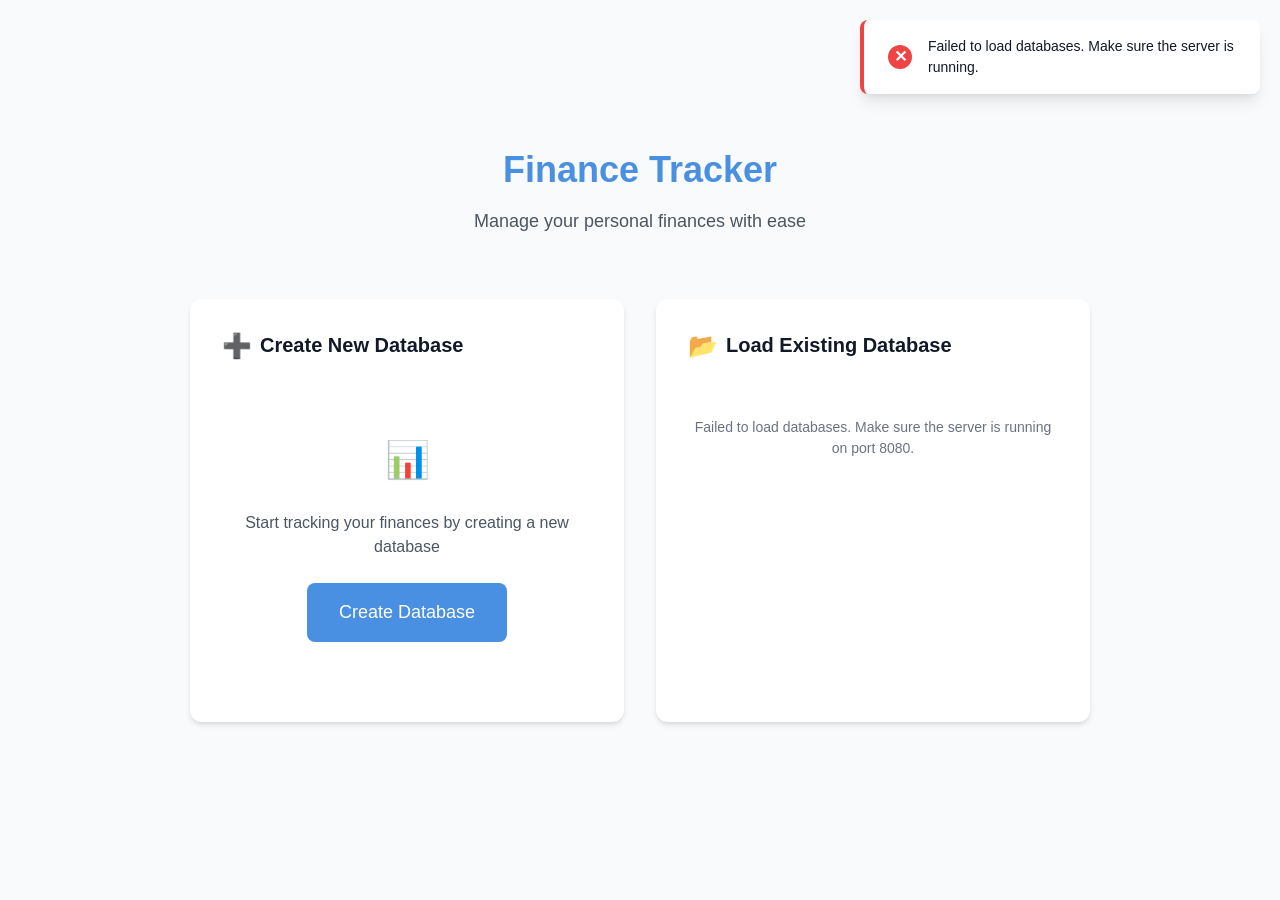
<file: static/index.html>
<!DOCTYPE html>
<html lang="en">
<head>
  <meta charset="UTF-8">
  <meta name="viewport" content="width=device-width, initial-scale=1.0">
  <title>Finance Tracker - Home</title>

  <!-- Theme (must run before CSS to prevent flash) -->
  <script src="js/core/theme.js"></script>

  <!-- CSS -->
  <link rel="stylesheet" href="css/reset.css">
  <link rel="stylesheet" href="css/variables.css">
  <link rel="stylesheet" href="css/global.css">
  <link rel="stylesheet" href="css/components.css">
  <link rel="stylesheet" href="css/modals.css">
  <link rel="stylesheet" href="css/pages/landing.css">
</head>
<body>
  <div class="landing-container">
    <div class="landing-content">
      <header class="landing-header">
        <h1 class="landing-title">Finance Tracker</h1>
        <p class="landing-subtitle">Manage your personal finances with ease</p>
      </header>

      <div class="database-grid">
        <!-- Create New Database -->
        <div class="database-section">
          <h2 class="database-section-title">
            <span class="database-section-icon">➕</span>
            Create New Database
          </h2>
          <div class="create-database-area">
            <div class="create-database-icon">📊</div>
            <p class="create-database-text">Start tracking your finances by creating a new database</p>
            <button class="btn btn-primary btn-large" id="create-db-btn">Create Database</button>
          </div>
        </div>

        <!-- Load Existing Database -->
        <div class="database-section">
          <h2 class="database-section-title">
            <span class="database-section-icon">📂</span>
            Load Existing Database
          </h2>
          <div id="database-list"></div>
        </div>
      </div>
    </div>
  </div>

  <!-- JavaScript -->
  <script type="module" src="js/pages/landing.js"></script>
</body>
</html>
</file>
<file: static/css/variables.css>
:root {
  /* Tells the browser to render native widgets (date picker icon, scrollbars, etc.)
     with light chrome, regardless of the OS-level light/dark preference. Themes with
     a dark surface override this to "dark" below so those icons stay visible. */
  color-scheme: light;

  /* Surface (overridden per theme) */
  --white: #ffffff;

  /* Focus ring and primary tint (updated per theme) */
  --focus-ring-color: rgba(74, 144, 226, 0.2);
  --primary-bg-hover: rgba(74, 144, 226, 0.05);

  /* Color Palette */
  --color-primary: #4A90E2;
  --color-primary-dark: #357ABD;
  --color-primary-light: #6FA8E8;

  --color-success: #10B981;
  --color-success-light: #D1FAE5;

  --color-error: #EF4444;
  --color-error-light: #FEE2E2;

  --color-warning: #F59E0B;
  --color-warning-light: #FEF3C7;

  --color-danger: #DC2626;

  --color-income: #10B981;
  --color-expense: #EF4444;

  /* Neutral Grays */
  --gray-50: #F9FAFB;
  --gray-100: #F3F4F6;
  --gray-200: #E5E7EB;
  --gray-300: #D1D5DB;
  --gray-400: #9CA3AF;
  --gray-500: #6B7280;
  --gray-600: #4B5563;
  --gray-700: #374151;
  --gray-800: #1F2937;
  --gray-900: #111827;

  /* Typography */
  --font-family-base: -apple-system, BlinkMacSystemFont, 'Segoe UI', Roboto, 'Helvetica Neue', Arial, sans-serif;
  --font-family-mono: 'SF Mono', Monaco, 'Cascadia Code', 'Roboto Mono', Consolas, 'Courier New', monospace;

  --font-size-xs: 0.75rem;    /* 12px */
  --font-size-sm: 0.875rem;   /* 14px */
  --font-size-base: 1rem;     /* 16px */
  --font-size-lg: 1.125rem;   /* 18px */
  --font-size-xl: 1.25rem;    /* 20px */
  --font-size-2xl: 1.5rem;    /* 24px */
  --font-size-3xl: 1.875rem;  /* 30px */
  --font-size-4xl: 2.25rem;   /* 36px */

  --font-weight-normal: 400;
  --font-weight-medium: 500;
  --font-weight-semibold: 600;
  --font-weight-bold: 700;

  --line-height-tight: 1.25;
  --line-height-normal: 1.5;
  --line-height-relaxed: 1.75;

  /* Spacing */
  --spacing-xs: 0.25rem;   /* 4px */
  --spacing-sm: 0.5rem;    /* 8px */
  --spacing-md: 1rem;      /* 16px */
  --spacing-lg: 1.5rem;    /* 24px */
  --spacing-xl: 2rem;      /* 32px */
  --spacing-2xl: 3rem;     /* 48px */
  --spacing-3xl: 4rem;     /* 64px */

  /* Border Radius */
  --radius-sm: 0.25rem;    /* 4px */
  --radius-base: 0.375rem; /* 6px */
  --radius-md: 0.5rem;     /* 8px */
  --radius-lg: 0.75rem;    /* 12px */
  --radius-xl: 1rem;       /* 16px */
  --radius-full: 9999px;

  /* Shadows */
  --shadow-sm: 0 1px 2px 0 rgba(0, 0, 0, 0.05);
  --shadow-base: 0 1px 3px 0 rgba(0, 0, 0, 0.1), 0 1px 2px 0 rgba(0, 0, 0, 0.06);
  --shadow-md: 0 4px 6px -1px rgba(0, 0, 0, 0.1), 0 2px 4px -1px rgba(0, 0, 0, 0.06);
  --shadow-lg: 0 10px 15px -3px rgba(0, 0, 0, 0.1), 0 4px 6px -2px rgba(0, 0, 0, 0.05);
  --shadow-xl: 0 20px 25px -5px rgba(0, 0, 0, 0.1), 0 10px 10px -5px rgba(0, 0, 0, 0.04);
  --shadow-2xl: 0 25px 50px -12px rgba(0, 0, 0, 0.25);

  /* Transitions */
  --transition-fast: 150ms ease-in-out;
  --transition-base: 250ms ease-in-out;
  --transition-slow: 350ms ease-in-out;

  /* Layout */
  --sidebar-width: 64px;
  --max-content-width: 1400px;
  --header-height: 64px;

  /* Z-index */
  --z-dropdown: 1000;
  --z-modal: 1100;
  --z-notification: 1200;
}

/* ── Vibrant theme ─────────────────────────────────────────── */
[data-theme="vibrant"] {
  --color-primary: #8B5CF6;
  --color-primary-dark: #7C3AED;
  --color-primary-light: #A78BFA;

  --color-success: #06D6A0;
  --color-success-light: #CCFBF1;

  --color-error: #F43F5E;
  --color-error-light: #FFE4E6;

  --color-warning: #FB923C;
  --color-warning-light: #FFEDD5;

  --color-danger: #F43F5E;
  --color-income: #06D6A0;
  --color-expense: #F43F5E;

  --focus-ring-color: rgba(139, 92, 246, 0.2);
  --primary-bg-hover: rgba(139, 92, 246, 0.05);
}

/* ── Pastel theme ──────────────────────────────────────────── */
[data-theme="pastel"] {
  --color-primary: #7BAFC7;
  --color-primary-dark: #5C95B0;
  --color-primary-light: #A4CAD9;

  --color-success: #73C5A4;
  --color-success-light: #D4F0E6;

  --color-error: #D98F8F;
  --color-error-light: #F9E0E0;

  --color-warning: #D4A96A;
  --color-warning-light: #F5E4C8;

  --color-danger: #C47878;
  --color-income: #73C5A4;
  --color-expense: #D98F8F;

  --gray-50:  #FAF8F5;
  --gray-100: #F3EFE9;
  --gray-200: #E6DED5;
  --gray-300: #D2C7BC;
  --gray-400: #AFA49A;
  --gray-500: #8A7E75;
  --gray-600: #665E57;
  --gray-700: #46413C;
  --gray-800: #2E2A26;
  --gray-900: #1C1916;

  --focus-ring-color: rgba(123, 175, 199, 0.2);
  --primary-bg-hover: rgba(123, 175, 199, 0.05);
}

/* ── Dark theme ────────────────────────────────────────────── */
[data-theme="dark"] {
  color-scheme: dark;

  --white: #1E293B;

  --color-primary: #60A5FA;
  --color-primary-dark: #3B82F6;
  --color-primary-light: #93C5FD;

  --color-success: #34D399;
  --color-success-light: rgba(52, 211, 153, 0.15);

  --color-error: #F87171;
  --color-error-light: rgba(248, 113, 113, 0.15);

  --color-warning: #FBBF24;
  --color-warning-light: rgba(251, 191, 36, 0.15);

  --color-danger: #EF4444;
  --color-income: #34D399;
  --color-expense: #F87171;

  /* Inverted slate gray scale */
  --gray-50:  #0F172A;
  --gray-100: #1E293B;
  --gray-200: #334155;
  --gray-300: #475569;
  --gray-400: #64748B;
  --gray-500: #94A3B8;
  --gray-600: #CBD5E1;
  --gray-700: #E2E8F0;
  --gray-800: #F1F5F9;
  --gray-900: #F8FAFC;

  /* Stronger shadows on dark backgrounds */
  --shadow-sm:   0 1px 2px 0 rgba(0, 0, 0, 0.5);
  --shadow-base: 0 1px 3px 0 rgba(0, 0, 0, 0.6), 0 1px 2px 0 rgba(0, 0, 0, 0.5);
  --shadow-md:   0 4px 6px -1px rgba(0, 0, 0, 0.6), 0 2px 4px -1px rgba(0, 0, 0, 0.5);
  --shadow-lg:   0 10px 15px -3px rgba(0, 0, 0, 0.6), 0 4px 6px -2px rgba(0, 0, 0, 0.4);
  --shadow-2xl:  0 25px 50px -12px rgba(0, 0, 0, 0.7);

  --focus-ring-color: rgba(96, 165, 250, 0.25);
  --primary-bg-hover: rgba(96, 165, 250, 0.1);
}

/* ── Cyberpunk theme (High-Contrast Tech) ─────────────────────── */
[data-theme="cyberpunk"] {
  color-scheme: dark;

  --white: #1F2937;

  --color-primary: #06B6D4;
  --color-primary-dark: #0891B2;
  --color-primary-light: #67E8F9;

  /* Secondary/highlight accent (electric violet); components fall back to primary if unset */
  --color-secondary: #8B5CF6;

  --color-success: #34D399;
  --color-success-light: rgba(52, 211, 153, 0.15);

  --color-error: #F43F5E;
  --color-error-light: rgba(244, 63, 94, 0.15);

  --color-warning: #FBBF24;
  --color-warning-light: rgba(251, 191, 36, 0.15);

  --color-danger: #F43F5E;
  --color-income: #34D399;
  --color-expense: #F43F5E;

  /* Inverted slate scale anchored to Deep Midnight Blue / Crisp Off-White */
  --gray-50:  #0B0F19;
  --gray-100: #1F2937;
  --gray-200: #2D3748;
  --gray-300: #3F4B5E;
  --gray-400: #64748B;
  --gray-500: #94A3B8;
  --gray-600: #C4CDD5;
  --gray-700: #D8DEE4;
  --gray-800: #ECEFF2;
  --gray-900: #F9FAFB;

  /* Neon-tinted shadows for a subtle glow on modals and hovered cards */
  --shadow-sm:   0 1px 2px 0 rgba(0, 0, 0, 0.5);
  --shadow-base: 0 1px 3px 0 rgba(0, 0, 0, 0.6), 0 1px 2px 0 rgba(0, 0, 0, 0.5);
  --shadow-md:   0 4px 6px -1px rgba(0, 0, 0, 0.6), 0 2px 4px -1px rgba(0, 0, 0, 0.5);
  --shadow-lg:   0 10px 15px -3px rgba(6, 182, 212, 0.15), 0 4px 6px -2px rgba(0, 0, 0, 0.5);
  --shadow-2xl:  0 25px 50px -12px rgba(6, 182, 212, 0.25), 0 0 40px -5px rgba(139, 92, 246, 0.15);

  --focus-ring-color: rgba(6, 182, 212, 0.35);
  --primary-bg-hover: rgba(6, 182, 212, 0.1);
}

/* ── Neo-Brutalist theme (Playful & Confident) ────────────────── */
[data-theme="brutalist"] {
  --white: #FFFFFF;

  --color-primary: #ADFF00;
  --color-primary-dark: #8FD400;
  --color-primary-light: #D4FF66;

  /* Contrast accent (hot magenta); components fall back to primary if unset */
  --color-secondary: #FF007A;

  --color-success: #16A34A;
  --color-success-light: #BBF7D0;

  --color-error: #FF007A;
  --color-error-light: #FFD6EA;

  --color-warning: #FFDE4D;
  --color-warning-light: #FFF6D1;

  --color-danger: #FF007A;
  --color-income: #16A34A;
  --color-expense: #FF007A;

  /* Warm ochre-to-black scale anchored to the Pale Ochre canvas and Ink Black text */
  --gray-50:  #FDF8E2;
  --gray-100: #F3EEDA;
  --gray-200: #E8DFC0;
  --gray-300: #D4C89A;
  --gray-400: #A89B6E;
  --gray-500: #6B6347;
  --gray-600: #4A4430;
  --gray-700: #2E2A1D;
  --gray-800: #16140D;
  --gray-900: #000000;

  /* Hard-edged, no-blur offset shadows and square corners for the brutalist look */
  --radius-sm: 0;
  --radius-base: 0;
  --radius-md: 0;
  --radius-lg: 0;
  --radius-xl: 0;

  --shadow-sm:   2px 2px 0 0 #000000;
  --shadow-base: 3px 3px 0 0 #000000;
  --shadow-md:   4px 4px 0 0 #000000;
  --shadow-lg:   6px 6px 0 0 #000000;
  --shadow-2xl:  8px 8px 0 0 #000000;

  --focus-ring-color: rgba(0, 0, 0, 0.5);
  --primary-bg-hover: rgba(173, 255, 0, 0.15);
}

/* ── Nordic Minimalist theme (Clean & Professional) ───────────── */
[data-theme="nordic"] {
  --white: #FFFFFF;

  --color-primary: #4F46E5;
  --color-primary-dark: #4338CA;
  --color-primary-light: #818CF8;

  /* Secondary brand nuance (deep forest green); components fall back to primary if unset */
  --color-secondary: #14532D;

  --color-success: #14532D;
  --color-success-light: #DCFCE7;

  --color-error: #DC2626;
  --color-error-light: #FEE2E2;

  --color-warning: #FB923C;
  --color-warning-light: #FFEDD5;

  --color-danger: #DC2626;
  --color-income: #14532D;
  --color-expense: #DC2626;

  --gray-50:  #F8F9FA;
  --gray-100: #F1F3F5;
  --gray-200: #E9ECEF;
  --gray-300: #DEE2E6;
  --gray-400: #ADB5BD;
  --gray-500: #868E96;
  --gray-600: #495057;
  --gray-700: #343A40;
  --gray-800: #212529;
  --gray-900: #1F2937;

  --focus-ring-color: rgba(79, 70, 229, 0.2);
  --primary-bg-hover: rgba(79, 70, 229, 0.05);
}
</file>
<file: static/css/global.css>
body {
  font-family: var(--font-family-base);
  font-size: var(--font-size-base);
  font-weight: var(--font-weight-normal);
  line-height: var(--line-height-normal);
  color: var(--gray-900);
  background-color: var(--gray-50);
}

h1, h2, h3, h4, h5, h6 {
  font-weight: var(--font-weight-semibold);
  line-height: var(--line-height-tight);
  color: var(--gray-900);
}

h1 {
  font-size: var(--font-size-4xl);
  margin-bottom: var(--spacing-lg);
}

h2 {
  font-size: var(--font-size-3xl);
  margin-bottom: var(--spacing-md);
}

h3 {
  font-size: var(--font-size-2xl);
  margin-bottom: var(--spacing-md);
}

h4 {
  font-size: var(--font-size-xl);
  margin-bottom: var(--spacing-sm);
}

h5 {
  font-size: var(--font-size-lg);
  margin-bottom: var(--spacing-sm);
}

h6 {
  font-size: var(--font-size-base);
  margin-bottom: var(--spacing-sm);
}

p {
  margin-bottom: var(--spacing-md);
}

/* Container */
.container {
  max-width: var(--max-content-width);
  margin: 0 auto;
  padding: 0 var(--spacing-lg);
}

/* Layout with Sidebar */
.layout {
  display: flex;
  min-height: 100vh;
}

.sidebar {
  width: var(--sidebar-width);
  background-color: var(--white);
  border-right: 1px solid var(--gray-200);
  padding: var(--spacing-md) 0;
  flex-shrink: 0;
  display: flex;
  flex-direction: column;
  align-items: center;
}

.sidebar-logo {
  font-size: var(--font-size-sm);
  font-weight: var(--font-weight-bold);
  color: var(--color-primary);
  margin-bottom: var(--spacing-md);
  padding-bottom: var(--spacing-md);
  border-bottom: 1px solid var(--gray-200);
  width: 100%;
  text-align: center;
  letter-spacing: 0.05em;
}

.sidebar-nav {
  display: flex;
  flex-direction: column;
  flex: 1;
  width: 100%;
  align-items: center;
  justify-content: space-between;
  padding: 0 var(--spacing-xs);
  box-sizing: border-box;
}

.sidebar-nav-top,
.sidebar-nav-bottom {
  display: flex;
  flex-direction: column;
  gap: var(--spacing-xs);
  align-items: center;
}

.sidebar-nav-bottom {
  padding-top: var(--spacing-md);
  border-top: 1px solid var(--gray-200);
  width: 100%;
}

.nav-icon-item {
  position: relative;
  display: flex;
  align-items: center;
  justify-content: center;
  width: 40px;
  height: 40px;
  border-radius: var(--radius-md);
  color: var(--gray-500);
  transition: background-color var(--transition-fast), color var(--transition-fast);
}

.nav-icon-item:hover {
  background-color: var(--gray-100);
  color: var(--color-primary);
}

.nav-icon-item.active {
  background: linear-gradient(135deg, var(--color-primary), var(--color-secondary, var(--color-primary)));
  color: white;
}

/* Tooltip */
.nav-icon-item::after {
  content: attr(data-tooltip);
  position: absolute;
  left: calc(100% + 10px);
  top: 50%;
  transform: translateY(-50%);
  /* Fixed dark bubble regardless of theme — --gray-800 inverts to near-white
     in dark/cyberpunk, which would leave white text unreadable */
  background-color: rgba(17, 24, 39, 0.92);
  color: white;
  padding: 5px 10px;
  border-radius: var(--radius-base);
  font-size: var(--font-size-sm);
  font-weight: var(--font-weight-medium);
  white-space: nowrap;
  pointer-events: none;
  opacity: 0;
  transition: opacity var(--transition-fast);
  z-index: var(--z-dropdown);
}

.nav-icon-item:hover::after {
  opacity: 1;
}

.nav-icon-item.tooltip-left::after {
  left: auto;
  right: calc(100% + 10px);
}

.main-content {
  flex: 1;
  padding: var(--spacing-2xl);
  overflow-y: auto;
}

/* Page Header */
.page-header {
  margin-bottom: var(--spacing-2xl);
}

.page-title {
  font-size: var(--font-size-3xl);
  font-weight: var(--font-weight-bold);
  color: var(--gray-900);
  margin-bottom: var(--spacing-sm);
}

.page-description {
  font-size: var(--font-size-lg);
  color: var(--gray-600);
  margin-bottom: 0;
}

/* Grid Layouts */
.grid {
  display: grid;
  gap: var(--spacing-lg);
}

.grid-2 {
  grid-template-columns: repeat(2, 1fr);
}

.grid-3 {
  grid-template-columns: repeat(3, 1fr);
}

.grid-4 {
  grid-template-columns: repeat(4, 1fr);
}

@media (max-width: 1024px) {
  .grid-4 {
    grid-template-columns: repeat(2, 1fr);
  }
}

@media (max-width: 768px) {
  .grid-2, .grid-3, .grid-4 {
    grid-template-columns: 1fr;
  }
}

/* Utilities */
.text-center {
  text-align: center;
}

.text-right {
  text-align: right;
}

.text-muted {
  color: var(--gray-500);
}

.text-primary {
  color: var(--color-primary);
}

.text-success {
  color: var(--color-success);
}

.text-error {
  color: var(--color-error);
}

.text-warning {
  color: var(--color-warning);
}

.mt-sm { margin-top: var(--spacing-sm); }
.mt-md { margin-top: var(--spacing-md); }
.mt-lg { margin-top: var(--spacing-lg); }
.mt-xl { margin-top: var(--spacing-xl); }

.mb-sm { margin-bottom: var(--spacing-sm); }
.mb-md { margin-bottom: var(--spacing-md); }
.mb-lg { margin-bottom: var(--spacing-lg); }
.mb-xl { margin-bottom: var(--spacing-xl); }

/* Neo-Brutalist: primary/secondary accents are bright, so use black text for contrast */
[data-theme="brutalist"] .nav-icon-item.active {
  color: var(--gray-900);
}
</file>
<file: static/css/components.css>
/* Buttons */
.btn {
  display: inline-flex;
  align-items: center;
  justify-content: center;
  padding: var(--spacing-sm) var(--spacing-lg);
  font-size: var(--font-size-base);
  font-weight: var(--font-weight-medium);
  border-radius: var(--radius-md);
  transition: all var(--transition-fast);
  cursor: pointer;
  border: none;
  outline: none;
  text-decoration: none;
  gap: var(--spacing-sm);
}

.btn:disabled {
  opacity: 0.5;
  cursor: not-allowed;
}

.btn-primary {
  background-color: var(--color-primary);
  color: white;
}

.btn-primary:hover:not(:disabled) {
  background-color: var(--color-primary-dark);
}

.btn-secondary {
  background-color: var(--gray-200);
  color: var(--gray-700);
}

.btn-secondary:hover:not(:disabled) {
  background-color: var(--gray-300);
}

.btn-danger {
  background-color: var(--color-danger);
  color: white;
}

.btn-danger:hover:not(:disabled) {
  background-color: #B91C1C;
}

.btn-small {
  padding: var(--spacing-xs) var(--spacing-md);
  font-size: var(--font-size-sm);
}

.btn-large {
  padding: var(--spacing-md) var(--spacing-xl);
  font-size: var(--font-size-lg);
}

.btn-block {
  display: flex;
  width: 100%;
}

/* Cards */
.card {
  background-color: var(--white);
  border-radius: var(--radius-lg);
  box-shadow: var(--shadow-base);
  padding: var(--spacing-lg);
  transition: all var(--transition-base);
}

.card:hover {
  box-shadow: var(--shadow-md);
}

.card-header {
  margin-bottom: var(--spacing-md);
  padding-bottom: var(--spacing-md);
  border-bottom: 1px solid var(--gray-200);
}

.card-title {
  font-size: var(--font-size-xl);
  font-weight: var(--font-weight-semibold);
  color: var(--gray-900);
  margin: 0;
}

.card-body {
  margin-bottom: var(--spacing-md);
}

.card-footer {
  margin-top: var(--spacing-md);
  padding-top: var(--spacing-md);
  border-top: 1px solid var(--gray-200);
}

/* Action Card */
.action-card {
  cursor: pointer;
  border: 2px solid transparent;
}

.action-card:hover {
  border-color: var(--color-primary);
  box-shadow: var(--shadow-lg);
  transform: translateY(-2px);
}

.action-card-icon {
  font-size: var(--font-size-3xl);
  margin-bottom: var(--spacing-md);
}

.action-card-title {
  font-size: var(--font-size-lg);
  font-weight: var(--font-weight-semibold);
  margin-bottom: var(--spacing-sm);
}

.action-card-description {
  font-size: var(--font-size-sm);
  color: var(--gray-600);
}

/* Stats Card */
.stats-card {
  text-align: center;
}

.stats-value {
  font-size: var(--font-size-3xl);
  font-weight: var(--font-weight-bold);
  color: var(--color-primary);
  margin-bottom: var(--spacing-xs);
}

.stats-label {
  font-size: var(--font-size-sm);
  color: var(--gray-600);
  text-transform: uppercase;
  letter-spacing: 0.05em;
}

/* Forms */
.form-group {
  margin-bottom: var(--spacing-lg);
}

.form-label {
  display: block;
  font-size: var(--font-size-sm);
  font-weight: var(--font-weight-medium);
  color: var(--gray-700);
  margin-bottom: var(--spacing-xs);
}

.form-label.required::after {
  content: ' *';
  color: var(--color-error);
}

.form-input,
.form-select,
.form-textarea {
  display: block;
  width: 100%;
  padding: var(--spacing-sm) var(--spacing-md);
  font-size: var(--font-size-base);
  border: 1px solid var(--gray-300);
  border-radius: var(--radius-md);
  transition: all var(--transition-fast);
  background-color: var(--white);
  color: var(--gray-900);
}

.form-input:focus,
.form-select:focus,
.form-textarea:focus {
  outline: none;
  border-color: var(--color-primary);
  box-shadow: 0 0 0 3px var(--focus-ring-color);
}

.form-input.error,
.form-select.error,
.form-textarea.error {
  border-color: var(--color-error);
}

.form-error {
  display: block;
  font-size: var(--font-size-sm);
  color: var(--color-error);
  margin-top: var(--spacing-xs);
}

.form-help {
  display: block;
  font-size: var(--font-size-sm);
  color: var(--gray-500);
  margin-top: var(--spacing-xs);
}

.form-textarea {
  resize: vertical;
  min-height: 100px;
}

/* Badges */
.badge {
  display: inline-flex;
  align-items: center;
  gap: var(--spacing-xs);
  padding: var(--spacing-xs) var(--spacing-sm);
  font-size: var(--font-size-xs);
  font-weight: var(--font-weight-medium);
  border-radius: var(--radius-full);
  white-space: nowrap;
}

.category-badge {
  padding: var(--spacing-xs) var(--spacing-md);
  font-size: var(--font-size-sm);
  font-weight: var(--font-weight-bold);
  border-radius: var(--radius-full);
  color: white;
}

.status-badge {
  background-color: var(--gray-200);
  color: var(--gray-700);
}

.status-badge.success {
  background-color: var(--color-success-light);
  color: var(--color-success);
}

.status-badge.warning {
  background-color: var(--color-warning-light);
  color: var(--color-warning);
}

.status-badge.error {
  background-color: var(--color-error-light);
  color: var(--color-error);
}

/* Empty State */
.empty-state {
  text-align: center;
  padding: var(--spacing-3xl) var(--spacing-lg);
}

.empty-state-icon {
  font-size: var(--font-size-4xl);
  color: var(--gray-400);
  margin-bottom: var(--spacing-lg);
}

.empty-state-title {
  font-size: var(--font-size-xl);
  font-weight: var(--font-weight-semibold);
  color: var(--gray-900);
  margin-bottom: var(--spacing-sm);
}

.empty-state-description {
  font-size: var(--font-size-base);
  color: var(--gray-600);
  margin-bottom: var(--spacing-lg);
}

/* Loading State */
.loading {
  display: flex;
  align-items: center;
  justify-content: center;
  padding: var(--spacing-2xl);
}

.spinner {
  width: 40px;
  height: 40px;
  border: 4px solid var(--gray-200);
  border-top-color: var(--color-primary);
  border-radius: 50%;
  animation: spin 1s linear infinite;
}

@keyframes spin {
  to { transform: rotate(360deg); }
}

/* Progress Indicator */
.progress-indicator {
  text-align: center;
  font-size: var(--font-size-sm);
  color: var(--gray-600);
  margin-bottom: var(--spacing-lg);
  font-weight: var(--font-weight-medium);
}

/* Divider */
.divider {
  height: 1px;
  background-color: var(--gray-200);
  margin: var(--spacing-lg) 0;
}

/* File Upload */
.file-upload-area {
  border: 2px dashed var(--gray-300);
  border-radius: var(--radius-lg);
  padding: var(--spacing-2xl);
  text-align: center;
  transition: all var(--transition-base);
  cursor: pointer;
}

.file-upload-area:hover,
.file-upload-area.dragover {
  border-color: var(--color-primary);
  background-color: var(--primary-bg-hover);
}

.file-upload-icon {
  font-size: var(--font-size-3xl);
  color: var(--gray-400);
  margin-bottom: var(--spacing-md);
}

.file-upload-text {
  font-size: var(--font-size-base);
  color: var(--gray-700);
  margin-bottom: var(--spacing-sm);
}

.file-upload-hint {
  font-size: var(--font-size-sm);
  color: var(--gray-500);
}

/* Split Item */
.split-item {
  display: flex;
  gap: var(--spacing-md);
  align-items: flex-start;
  margin-bottom: var(--spacing-md);
}

.split-item .form-group {
  margin-bottom: 0;
  flex: 1;
}

.split-item .btn-danger {
  margin-top: 1.5rem;
}

/* Color Swatches */
.color-swatches {
  display: flex;
  flex-wrap: wrap;
  gap: var(--spacing-sm);
}

.color-swatch-label {
  cursor: pointer;
}

.color-swatch-label input[type="radio"] {
  display: none;
}

.color-swatch {
  display: block;
  width: 28px;
  height: 28px;
  border-radius: 50%;
  border: 2px solid transparent;
  outline: 2px solid transparent;
  outline-offset: 2px;
  transition: outline-color 0.1s;
}

.color-swatch-label input[type="radio"]:checked + .color-swatch {
  outline-color: var(--gray-700);
}

/* Category item selectable (in Manage Categories modal) */
.category-item-selectable {
  position: relative;
  display: inline-flex;
}

.category-item-selectable .category-badge {
  transition: box-shadow 0.15s, outline 0.15s;
  outline: 2px solid transparent;
  outline-offset: 2px;
}

.category-item-selectable.menu-open .category-badge,
.category-item-selectable.selected .category-badge {
  outline-color: var(--color-primary);
  box-shadow: 0 0 0 3px var(--focus-ring-color);
}

/* Category context menu popup */
.category-context-menu {
  position: absolute;
  top: calc(100% + 6px);
  left: 50%;
  transform: translateX(-50%);
  z-index: 200;
  background: var(--white);
  border: 1px solid var(--gray-200);
  border-radius: var(--radius-md);
  box-shadow: var(--shadow-lg);
  display: flex;
  flex-direction: column;
  min-width: 100px;
  overflow: hidden;
}

.category-menu-btn {
  background: none;
  border: none;
  padding: var(--spacing-sm) var(--spacing-md);
  text-align: left;
  cursor: pointer;
  font-size: var(--font-size-sm);
  font-weight: var(--font-weight-medium);
  color: var(--gray-700);
  white-space: nowrap;
}

.category-menu-btn:hover {
  background: var(--gray-50);
}

.category-menu-btn--delete {
  color: var(--color-error);
}

.category-menu-btn--delete:hover {
  background: var(--color-error-light);
}

/* Template item selectable (in Manage Templates modal) */
.template-item-selectable {
  position: relative;
  display: flex;
  justify-content: space-between;
  align-items: center;
  padding: var(--spacing-sm);
  border: 2px solid var(--gray-200);
  border-radius: var(--radius-md);
  cursor: pointer;
  transition: border-color 0.15s, box-shadow 0.15s;
}

.template-item-selectable:hover {
  border-color: var(--gray-300);
}

.template-item-selectable.menu-open,
.template-item-selectable.selected {
  border-color: var(--color-primary);
  box-shadow: 0 0 0 3px var(--focus-ring-color);
}

/* Merchant mapping conflict item (in Manage Merchant Mappings modal) */
.mapping-conflict-item {
  padding: var(--spacing-md);
  border: 2px solid var(--color-warning);
  border-radius: var(--radius-md);
}

/* Neo-Brutalist: thick ink-black borders + hard offset shadows, black text on bright fills */
[data-theme="brutalist"] .card,
[data-theme="brutalist"] .action-card {
  border: 3px solid var(--gray-900);
}

[data-theme="brutalist"] .btn {
  border: 2px solid var(--gray-900);
  box-shadow: var(--shadow-base);
  transition: transform var(--transition-fast), box-shadow var(--transition-fast), background-color var(--transition-fast);
}

[data-theme="brutalist"] .btn:hover:not(:disabled) {
  transform: translate(-2px, -2px);
  box-shadow: var(--shadow-md);
}

[data-theme="brutalist"] .btn-primary,
[data-theme="brutalist"] .btn-secondary,
[data-theme="brutalist"] .btn-danger {
  color: var(--gray-900);
}

[data-theme="brutalist"] .btn-danger {
  background-color: var(--color-danger);
}

[data-theme="brutalist"] .form-input,
[data-theme="brutalist"] .form-select,
[data-theme="brutalist"] .form-textarea {
  border: 2px solid var(--gray-900);
}

[data-theme="brutalist"] .form-input:focus,
[data-theme="brutalist"] .form-select:focus,
[data-theme="brutalist"] .form-textarea:focus {
  box-shadow: var(--shadow-base);
}
</file>
<file: static/css/modals.css>
/* Modal Overlay */
.modal-overlay {
  position: fixed;
  top: 0;
  left: 0;
  right: 0;
  bottom: 0;
  background-color: rgba(0, 0, 0, 0.5);
  display: flex;
  align-items: center;
  justify-content: center;
  z-index: var(--z-modal);
  padding: var(--spacing-lg);
  opacity: 0;
  animation: fadeIn var(--transition-base) forwards;
}

.modal-overlay.closing {
  animation: fadeOut var(--transition-base) forwards;
}

@keyframes fadeIn {
  from {
    opacity: 0;
  }
  to {
    opacity: 1;
  }
}

@keyframes fadeOut {
  from {
    opacity: 1;
  }
  to {
    opacity: 0;
  }
}

/* Modal Container */
.modal {
  background-color: var(--white);
  border-radius: var(--radius-lg);
  box-shadow: var(--shadow-2xl);
  max-width: 600px;
  width: 100%;
  max-height: 90vh;
  display: flex;
  flex-direction: column;
  transform: scale(0.9);
  animation: scaleIn var(--transition-base) forwards;
}

.modal-overlay.closing .modal {
  animation: scaleOut var(--transition-base) forwards;
}

@keyframes scaleIn {
  from {
    transform: scale(0.9);
  }
  to {
    transform: scale(1);
  }
}

@keyframes scaleOut {
  from {
    transform: scale(1);
  }
  to {
    transform: scale(0.9);
  }
}

/* Modal Header */
.modal-header {
  display: flex;
  align-items: center;
  justify-content: space-between;
  padding: var(--spacing-lg) var(--spacing-xl);
  border-bottom: 1px solid var(--gray-200);
}

.modal-title {
  font-size: var(--font-size-xl);
  font-weight: var(--font-weight-semibold);
  color: var(--gray-900);
  margin: 0;
}

.modal-close {
  width: 32px;
  height: 32px;
  display: flex;
  align-items: center;
  justify-content: center;
  border-radius: var(--radius-md);
  color: var(--gray-500);
  cursor: pointer;
  transition: all var(--transition-fast);
}

.modal-close:hover {
  background-color: var(--gray-100);
  color: var(--gray-700);
}

/* Modal Body */
.modal-body {
  padding: var(--spacing-xl);
  overflow-y: auto;
  flex: 1;
}

/* Modal Footer */
.modal-footer {
  display: flex;
  gap: var(--spacing-md);
  justify-content: flex-end;
  padding: var(--spacing-lg) var(--spacing-xl);
  border-top: 1px solid var(--gray-200);
}

/* Responsive */
@media (max-width: 640px) {
  .modal {
    max-width: 100%;
    margin: 0;
    border-radius: 0;
    max-height: 100vh;
  }

  .modal-overlay {
    padding: 0;
  }
}

/* Neo-Brutalist: thick ink-black border around the modal */
[data-theme="brutalist"] .modal {
  border: 3px solid var(--gray-900);
}
</file>
<file: static/css/pages/landing.css>
/* Landing Page */
.landing-container {
  min-height: 100vh;
  display: flex;
  align-items: center;
  justify-content: center;
  padding: var(--spacing-xl);
}

.landing-content {
  max-width: 900px;
  width: 100%;
}

.landing-header {
  text-align: center;
  margin-bottom: var(--spacing-3xl);
}

.landing-title {
  font-size: var(--font-size-4xl);
  font-weight: var(--font-weight-bold);
  color: var(--color-primary);
  margin-bottom: var(--spacing-md);
}

.landing-subtitle {
  font-size: var(--font-size-lg);
  color: var(--gray-600);
  margin-bottom: 0;
}

.database-grid {
  display: grid;
  grid-template-columns: repeat(auto-fit, minmax(300px, 1fr));
  gap: var(--spacing-xl);
  margin-bottom: var(--spacing-xl);
}

.database-section {
  background-color: var(--white);
  border-radius: var(--radius-lg);
  box-shadow: var(--shadow-md);
  padding: var(--spacing-xl);
}

.database-section-title {
  font-size: var(--font-size-xl);
  font-weight: var(--font-weight-semibold);
  color: var(--gray-900);
  margin-bottom: var(--spacing-lg);
  display: flex;
  align-items: center;
  gap: var(--spacing-sm);
}

.database-section-icon {
  font-size: var(--font-size-2xl);
}

.create-database-area {
  text-align: center;
  padding: var(--spacing-2xl) 0;
}

.create-database-icon {
  font-size: var(--font-size-4xl);
  color: var(--color-primary);
  margin-bottom: var(--spacing-lg);
}

.create-database-text {
  font-size: var(--font-size-base);
  color: var(--gray-600);
  margin-bottom: var(--spacing-lg);
}

.database-list {
  display: flex;
  flex-direction: column;
  gap: var(--spacing-md);
}

.database-item {
  display: flex;
  align-items: center;
  justify-content: space-between;
  padding: var(--spacing-md);
  border: 1px solid var(--gray-200);
  border-radius: var(--radius-md);
  transition: all var(--transition-base);
}

.database-item:hover {
  border-color: var(--color-primary);
  background-color: var(--gray-50);
}

.database-info {
  flex: 1;
}

.database-name {
  font-size: var(--font-size-base);
  font-weight: var(--font-weight-semibold);
  color: var(--gray-900);
  margin-bottom: var(--spacing-xs);
}

.database-meta {
  font-size: var(--font-size-sm);
  color: var(--gray-500);
}

.database-actions {
  display: flex;
  gap: var(--spacing-sm);
}

.database-empty {
  text-align: center;
  padding: var(--spacing-xl) 0;
  color: var(--gray-500);
  font-size: var(--font-size-sm);
}
</file>
<file: static/css/pages/dashboard.css>
/* Dashboard Page */
.dashboard-header {
  display: flex;
  align-items: center;
  justify-content: space-between;
  margin-bottom: var(--spacing-2xl);
}

.dashboard-title-section h1 {
  margin-bottom: var(--spacing-xs);
}

.dashboard-db-name {
  font-size: var(--font-size-lg);
  color: var(--gray-600);
  font-weight: var(--font-weight-normal);
}

.stats-grid {
  display: grid;
  grid-template-columns: repeat(auto-fit, minmax(240px, 1fr));
  gap: var(--spacing-lg);
  margin-bottom: var(--spacing-2xl);
}

.actions-section {
  margin-top: var(--spacing-2xl);
}

.actions-section h2 {
  margin-bottom: var(--spacing-lg);
}

.actions-grid {
  display: grid;
  grid-template-columns: repeat(auto-fill, minmax(280px, 1fr));
  gap: var(--spacing-lg);
}
</file>
<file: static/css/pages/review.css>
/* Review Page */
.review-container {
  max-width: 800px;
  margin: 0 auto;
}

.review-card {
  background-color: var(--white);
  border-radius: var(--radius-lg);
  box-shadow: var(--shadow-md);
  padding: var(--spacing-2xl);
}

.review-header {
  margin-bottom: var(--spacing-xl);
  text-align: center;
}

.review-form {
  margin-bottom: var(--spacing-xl);
}

.transaction-amount-display {
  font-size: var(--font-size-3xl);
  font-weight: var(--font-weight-bold);
  text-align: center;
  margin-bottom: var(--spacing-lg);
  font-family: var(--font-family-mono);
}

.transaction-amount-display.negative {
  color: var(--color-expense);
}

.transaction-amount-display.positive {
  color: var(--color-income);
}

.original-merchant {
  font-size: var(--font-size-sm);
  color: var(--gray-500);
  margin-bottom: var(--spacing-xs);
}

.mapping-hint {
  font-size: var(--font-size-sm);
  color: var(--color-primary);
  margin-bottom: var(--spacing-xs);
}

.splits-section {
  margin-top: var(--spacing-xl);
  padding-top: var(--spacing-xl);
  border-top: 1px solid var(--gray-200);
}

.splits-header {
  display: flex;
  align-items: center;
  justify-content: space-between;
  margin-bottom: var(--spacing-md);
}

.splits-header h4 {
  margin: 0;
}

.splits-list {
  margin-bottom: var(--spacing-md);
}

.split-total {
  text-align: right;
  font-size: var(--font-size-sm);
  color: var(--gray-600);
  margin-top: var(--spacing-md);
  padding-top: var(--spacing-md);
  border-top: 1px solid var(--gray-200);
}

.split-total-value {
  font-weight: var(--font-weight-bold);
  font-family: var(--font-family-mono);
}

.split-total-warning {
  color: var(--color-warning);
}

.split-auto-label {
  font-size: var(--font-size-xs);
  color: var(--gray-500);
  font-weight: var(--font-weight-normal);
}

.split-item[data-auto="true"] .split-amount {
  background-color: var(--gray-100);
  color: var(--gray-600);
  cursor: default;
}

.duplicate-warning {
  background-color: var(--color-warning-light);
  border: 1px solid var(--color-warning);
  border-radius: var(--radius-md);
  color: var(--gray-800);
  font-size: var(--font-size-sm);
  font-weight: var(--font-weight-medium);
  padding: var(--spacing-sm) var(--spacing-md);
  margin-bottom: var(--spacing-lg);
}

.review-actions {
  display: flex;
  gap: var(--spacing-md);
  justify-content: space-between;
  margin-top: var(--spacing-xl);
}

.review-actions-left,
.review-actions-right {
  display: flex;
  gap: var(--spacing-sm);
}

.review-complete {
  text-align: center;
  padding: var(--spacing-3xl);
}

.review-complete-icon {
  font-size: var(--font-size-4xl);
  color: var(--color-success);
  margin-bottom: var(--spacing-lg);
}

.review-complete-title {
  font-size: var(--font-size-2xl);
  font-weight: var(--font-weight-bold);
  margin-bottom: var(--spacing-md);
}

.review-complete-text {
  font-size: var(--font-size-base);
  color: var(--gray-600);
  margin-bottom: var(--spacing-xl);
}
</file>
<file: static/css/pages/settings.css>
/* Settings Page */
.settings-container {
  max-width: 600px;
}

.settings-section {
  background: var(--white);
  border: 1px solid var(--gray-200);
  border-radius: var(--radius-lg);
  padding: var(--spacing-xl);
  margin-bottom: var(--spacing-xl);
}

.settings-section h2 {
  font-size: var(--font-size-lg);
  font-weight: var(--font-weight-semibold);
  margin-bottom: var(--spacing-lg);
  padding-bottom: var(--spacing-sm);
  border-bottom: 1px solid var(--gray-200);
}

.settings-actions {
  display: flex;
  justify-content: flex-end;
  margin-top: var(--spacing-lg);
}

.form-hint {
  font-size: var(--font-size-sm);
  color: var(--gray-500);
  margin-top: var(--spacing-xs);
}

/* Backup list */
.backup-list {
  list-style: none;
  padding: 0;
  margin: 0;
  display: flex;
  flex-direction: column;
  gap: var(--spacing-sm);
}

.backup-item {
  display: flex;
  align-items: center;
  justify-content: space-between;
  padding: var(--spacing-md) var(--spacing-lg);
  background: var(--gray-50);
  border: 1px solid var(--gray-200);
  border-radius: var(--radius-md);
  gap: var(--spacing-md);
}

.backup-info {
  display: flex;
  flex-direction: column;
  gap: var(--spacing-xs);
  min-width: 0;
}

.backup-name {
  font-weight: var(--font-weight-medium);
  color: var(--gray-800);
  white-space: nowrap;
  overflow: hidden;
  text-overflow: ellipsis;
}

.backup-meta {
  font-size: var(--font-size-sm);
  color: var(--gray-500);
}

.backup-actions {
  display: flex;
  gap: var(--spacing-sm);
  flex-shrink: 0;
}

.backup-empty {
  font-size: var(--font-size-sm);
  color: var(--gray-500);
  text-align: center;
  padding: var(--spacing-lg);
}

/* Theme Picker */
.theme-picker {
  display: grid;
  grid-template-columns: repeat(2, 1fr);
  gap: var(--spacing-md);
}

@media (min-width: 480px) {
  .theme-picker {
    grid-template-columns: repeat(4, 1fr);
  }
}

.theme-option {
  border: 2px solid var(--gray-200);
  border-radius: var(--radius-lg);
  cursor: pointer;
  overflow: hidden;
  background: var(--white);
  transition: border-color var(--transition-fast), box-shadow var(--transition-fast);
  padding: 0;
  text-align: center;
}

.theme-option:hover {
  border-color: var(--color-primary);
  box-shadow: var(--shadow-md);
}

.theme-option.active {
  border-color: var(--color-primary);
  box-shadow: 0 0 0 3px var(--focus-ring-color);
}

.theme-swatch {
  width: 100%;
  height: 56px;
  position: relative;
}

.theme-check {
  position: absolute;
  top: var(--spacing-xs);
  right: var(--spacing-xs);
  width: 18px;
  height: 18px;
  background: white;
  border-radius: 50%;
  display: flex;
  align-items: center;
  justify-content: center;
  font-size: 11px;
  opacity: 0;
  transition: opacity var(--transition-fast);
  color: #333;
}

.theme-option.active .theme-check {
  opacity: 1;
}

.theme-label {
  padding: var(--spacing-sm) var(--spacing-xs);
  font-size: var(--font-size-sm);
  font-weight: var(--font-weight-medium);
  color: var(--gray-700);
}
</file>
<file: static/css/table.css>
/* Table Container */
.table-container {
  background-color: var(--white);
  border-radius: var(--radius-lg);
  box-shadow: var(--shadow-base);
  overflow: hidden;
}

.table-header {
  padding: var(--spacing-lg) var(--spacing-xl);
  border-bottom: 1px solid var(--gray-200);
  display: flex;
  align-items: center;
  justify-content: space-between;
  flex-wrap: wrap;
  gap: var(--spacing-md);
}

.table-title {
  font-size: var(--font-size-xl);
  font-weight: var(--font-weight-semibold);
  color: var(--gray-900);
}

.table-actions {
  display: flex;
  gap: var(--spacing-md);
  align-items: center;
}

/* Table */
.data-table {
  width: 100%;
  border-collapse: collapse;
}

.data-table thead {
  background-color: var(--gray-50);
  border-bottom: 1px solid var(--gray-200);
}

.data-table th {
  padding: var(--spacing-md) var(--spacing-lg);
  text-align: left;
  font-size: var(--font-size-sm);
  font-weight: var(--font-weight-semibold);
  color: var(--gray-700);
  text-transform: uppercase;
  letter-spacing: 0.05em;
}

.data-table th.sortable {
  cursor: pointer;
  user-select: none;
  transition: background-color var(--transition-fast);
}

.data-table th.sortable:hover {
  background-color: var(--gray-100);
}

.data-table th.sortable::after {
  content: '';
  display: inline-block;
  margin-left: var(--spacing-xs);
  width: 0;
  height: 0;
  border-left: 4px solid transparent;
  border-right: 4px solid transparent;
  border-top: 4px solid var(--gray-400);
  opacity: 0.3;
}

.data-table th.sortable.sorted-asc::after {
  border-top: 4px solid var(--color-primary);
  opacity: 1;
}

.data-table th.sortable.sorted-desc::after {
  border-top: none;
  border-bottom: 4px solid var(--color-primary);
  opacity: 1;
}

.data-table td {
  padding: var(--spacing-md) var(--spacing-lg);
  border-bottom: 1px solid var(--gray-100);
  font-size: var(--font-size-sm);
  color: var(--gray-900);
}

.data-table tbody tr {
  transition: background-color var(--transition-fast);
  cursor: pointer;
}

.data-table tbody tr:hover {
  background-color: var(--gray-50);
}

.data-table tbody tr:last-child td {
  border-bottom: none;
}

/* Table Cell Types */
.table-cell-date {
  color: var(--gray-700);
  font-family: var(--font-family-mono);
  font-size: var(--font-size-sm);
}

.table-cell-amount {
  font-family: var(--font-family-mono);
  font-weight: var(--font-weight-medium);
  text-align: right;
}

.table-cell-amount.positive {
  color: var(--color-income);
}

.table-cell-amount.negative {
  color: var(--color-expense);
}

.table-cell-merchant {
  font-weight: var(--font-weight-medium);
}

.table-cell-category {
  /* Category badges handled by badge styles */
}

.table-cell-split {
  font-size: var(--font-size-xs);
  color: var(--gray-600);
}

/* Pagination */
.pagination {
  display: flex;
  align-items: center;
  justify-content: space-between;
  padding: var(--spacing-lg) var(--spacing-xl);
  border-top: 1px solid var(--gray-200);
}

.pagination-info {
  font-size: var(--font-size-sm);
  color: var(--gray-600);
}

.pagination-controls {
  display: flex;
  gap: var(--spacing-sm);
}

.pagination-btn {
  padding: var(--spacing-xs) var(--spacing-md);
  border: 1px solid var(--gray-300);
  background-color: var(--white);
  color: var(--gray-700);
  border-radius: var(--radius-md);
  cursor: pointer;
  transition: all var(--transition-fast);
  font-size: var(--font-size-sm);
}

.pagination-btn:hover:not(:disabled) {
  background-color: var(--gray-50);
  border-color: var(--gray-400);
}

.pagination-btn:disabled {
  opacity: 0.5;
  cursor: not-allowed;
}

.pagination-btn.active {
  background-color: var(--color-primary);
  color: white;
  border-color: var(--color-primary);
}

/* Filters */
.table-filters {
  padding: var(--spacing-lg) var(--spacing-xl);
  border-bottom: 1px solid var(--gray-200);
  background-color: var(--gray-50);
  display: flex;
  gap: var(--spacing-md);
  flex-wrap: wrap;
}

.table-filter {
  flex: 1;
  min-width: 200px;
}

/* Empty Table State */
.table-empty {
  padding: var(--spacing-3xl) var(--spacing-xl);
  text-align: center;
}

.table-empty-icon {
  font-size: var(--font-size-4xl);
  color: var(--gray-300);
  margin-bottom: var(--spacing-md);
}

.table-empty-text {
  font-size: var(--font-size-lg);
  color: var(--gray-500);
}

/* Neo-Brutalist: thick ink-black border around the table */
[data-theme="brutalist"] .table-container {
  border: 3px solid var(--gray-900);
}
</file>
<file: static/css/pages/settle.css>
/* Settle Debts Page */
.settle-container {
  max-width: 800px;
}

.settle-section {
  background: var(--white);
  border: 1px solid var(--gray-200);
  border-radius: var(--radius-lg);
  padding: var(--spacing-xl);
  margin-bottom: var(--spacing-xl);
}

.settle-section h2 {
  font-size: var(--font-size-lg);
  font-weight: var(--font-weight-semibold);
  margin-bottom: var(--spacing-lg);
  padding-bottom: var(--spacing-sm);
  border-bottom: 1px solid var(--gray-200);
}

.settle-section-header {
  display: flex;
  align-items: center;
  justify-content: space-between;
  margin-bottom: var(--spacing-lg);
  padding-bottom: var(--spacing-sm);
  border-bottom: 1px solid var(--gray-200);
}

.settle-section-header h2 {
  margin-bottom: 0;
  padding-bottom: 0;
  border-bottom: none;
}

#balances-empty,
#history-empty {
  text-align: center;
  padding: var(--spacing-lg);
}

.balance-summary {
  display: flex;
  align-items: center;
  gap: var(--spacing-sm);
}

.balance-person {
  font-weight: var(--font-weight-medium);
  color: var(--gray-800);
}

.balance-arrow {
  color: var(--gray-400);
}

.balance-amount {
  font-weight: var(--font-weight-semibold);
}

/* Neo-Brutalist: thick ink-black border around each section */
[data-theme="brutalist"] .settle-section {
  border: 3px solid var(--gray-900);
}
</file>
<file: static/css/pages/transactions.css>
/* Transactions Page */
.transactions-page {
  /* Uses table.css styles */
}

.table-filters-row {
  display: flex;
  gap: var(--spacing-md);
  width: 100%;
}

.search-bar {
  display: flex;
  align-items: center;
  gap: var(--spacing-sm);
  padding: var(--spacing-sm) var(--spacing-md);
  border: 1px solid var(--gray-300);
  border-radius: var(--radius-md);
  background-color: var(--white);
  flex: 1;
  max-width: 400px;
}

.search-bar input {
  flex: 1;
  border: none;
  outline: none;
  font-size: var(--font-size-sm);
  padding: 0;
  background-color: transparent;
  color: var(--gray-900);
}

.search-icon {
  color: var(--gray-400);
  font-size: var(--font-size-base);
}

/* Amount range slider */
.amount-filter {
  min-width: 220px;
}

.amount-filter-header {
  display: flex;
  align-items: center;
  justify-content: space-between;
  gap: var(--spacing-sm);
  flex-wrap: wrap;
}

.sign-toggle {
  display: inline-flex;
  border: 1px solid var(--gray-300);
  border-radius: var(--radius-md);
  overflow: hidden;
}

.sign-toggle-btn {
  padding: 2px var(--spacing-sm);
  font-size: var(--font-size-xs);
  color: var(--gray-600);
  background: var(--white);
  border: none;
  cursor: pointer;
  transition: background-color 0.15s, color 0.15s;
}

.sign-toggle-btn + .sign-toggle-btn {
  border-left: 1px solid var(--gray-300);
}

.sign-toggle-btn:hover:not(.active) {
  background: var(--gray-100);
}

.sign-toggle-btn.active {
  background: var(--color-primary);
  color: var(--white);
}

.range-slider-wrapper {
  position: relative;
  height: 20px;
  margin: var(--spacing-sm) 0 var(--spacing-xs);
}

.range-track {
  position: absolute;
  top: 50%;
  transform: translateY(-50%);
  width: 100%;
  height: 4px;
  background: var(--gray-200);
  border-radius: 2px;
}

.range-fill {
  position: absolute;
  height: 100%;
  background: var(--color-primary, #4A90E2);
  border-radius: 2px;
}

.range-input {
  position: absolute;
  width: 100%;
  top: 50%;
  transform: translateY(-50%);
  height: 4px;
  background: transparent;
  appearance: none;
  -webkit-appearance: none;
  pointer-events: none;
  outline: none;
}

.range-input::-webkit-slider-thumb {
  -webkit-appearance: none;
  width: 16px;
  height: 16px;
  border-radius: 50%;
  background: var(--color-primary, #4A90E2);
  border: 2px solid white;
  box-shadow: 0 1px 4px rgba(0, 0, 0, 0.2);
  cursor: pointer;
  pointer-events: all;
}

.range-input::-moz-range-thumb {
  width: 16px;
  height: 16px;
  border-radius: 50%;
  background: var(--color-primary, #4A90E2);
  border: 2px solid white;
  box-shadow: 0 1px 4px rgba(0, 0, 0, 0.2);
  cursor: pointer;
  pointer-events: all;
  border: none;
}

.range-input.range-max {
  z-index: 2;
}

.range-input.range-min {
  z-index: 3;
}

.range-labels {
  display: flex;
  justify-content: space-between;
  font-size: var(--font-size-xs);
  color: var(--gray-600);
  margin-top: var(--spacing-xs);
}

.amount-split-indicator {
  font-size: var(--font-size-xs);
  color: var(--gray-500);
  font-weight: var(--font-weight-normal);
}

/* Bulk action bar */
.bulk-action-bar {
  position: fixed;
  bottom: var(--spacing-lg);
  left: 50%;
  transform: translateX(-50%);
  display: flex;
  align-items: center;
  gap: var(--spacing-md);
  padding: var(--spacing-sm) var(--spacing-lg);
  /* Fixed dark surface regardless of theme — --gray-900 inverts to near-white
     in dark/cyberpunk, which would leave the white text unreadable */
  background: rgba(17, 24, 39, 0.95);
  color: white;
  border-radius: var(--radius-lg);
  box-shadow: var(--shadow-lg);
  z-index: 100;
  white-space: nowrap;
}

.bulk-action-bar[hidden] {
  display: none;
}

.bulk-action-count {
  font-size: var(--font-size-sm);
  font-weight: var(--font-weight-medium);
  color: rgba(255, 255, 255, 0.65);
}

.bulk-action-buttons {
  display: flex;
  gap: var(--spacing-sm);
}

.btn-ghost {
  background: transparent;
  color: rgba(255, 255, 255, 0.7);
  border: 1px solid rgba(255, 255, 255, 0.3);
}

.btn-ghost:hover {
  background: rgba(255, 255, 255, 0.15);
  color: white;
}

/* Checkbox column */
.row-checkbox,
.select-all-checkbox {
  cursor: pointer;
  width: 16px;
  height: 16px;
  accent-color: var(--color-primary, #4A90E2);
}
</file>
